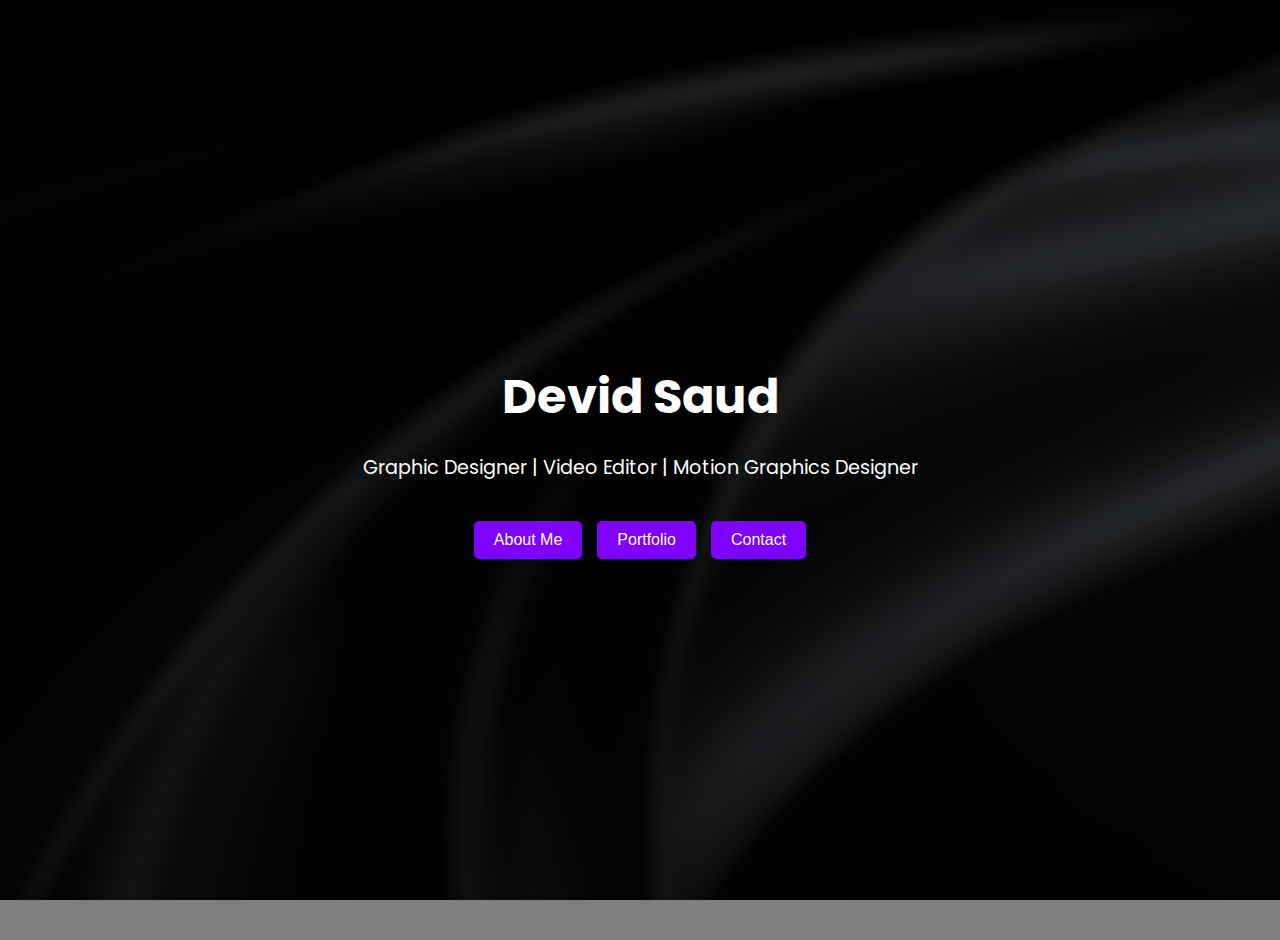
<file: index.html>
<!DOCTYPE html>
<html lang="en">
<head>
    <meta charset="UTF-8">
    <meta name="viewport" content="width=device-width, initial-scale=1.0"> <!-- Responsive meta tag -->
    <title>My Portfolio</title>
    <link rel="stylesheet" href="styles.css">
    <script>
        function showSection(sectionId) {
            // Ensure all sections are hidden first
            document.querySelectorAll('.content-section').forEach(section => {
                section.style.display = 'none';
            });

            // Display the selected section
            const targetSection = document.getElementById(sectionId);
            if (targetSection) {
                targetSection.style.display = 'block';
            } else {
                console.error(`Section with id "${sectionId}" not found.`);
            }
        }

        function togglePortfolioOptions() {
            const options = document.getElementById('portfolio-options');
            options.style.display = options.style.display === 'flex' ? 'none' : 'flex';
        }
    </script>
</head>
<body>
    <div class="hero">
        <h1>Devid Saud</h1>
        <p>Graphic Designer | Video Editor | Motion Graphics Designer</p>
        <div class="buttons">
            <button onclick="window.location.href='about.html'">About Me</button> <!-- Redirect to About Me -->
            <div style="position: relative; display: inline-block;">
                <button onclick="togglePortfolioOptions()">Portfolio</button> <!-- Show portfolio options -->
                <div id="portfolio-options" class="portfolio-options" style="display: none; position: absolute; top: 100%; left: -5px;">
                    <button onclick="window.location.href='portfolio.html'">Images</button>
                    <button onclick="window.location.href='video.html'">Videos</button>
                </div>
            </div>
            <button onclick="window.location.href='contact.html'">Contact</button> <!-- Redirect to Contact -->
        </div>
    </div>
</body>
</html>
</file>
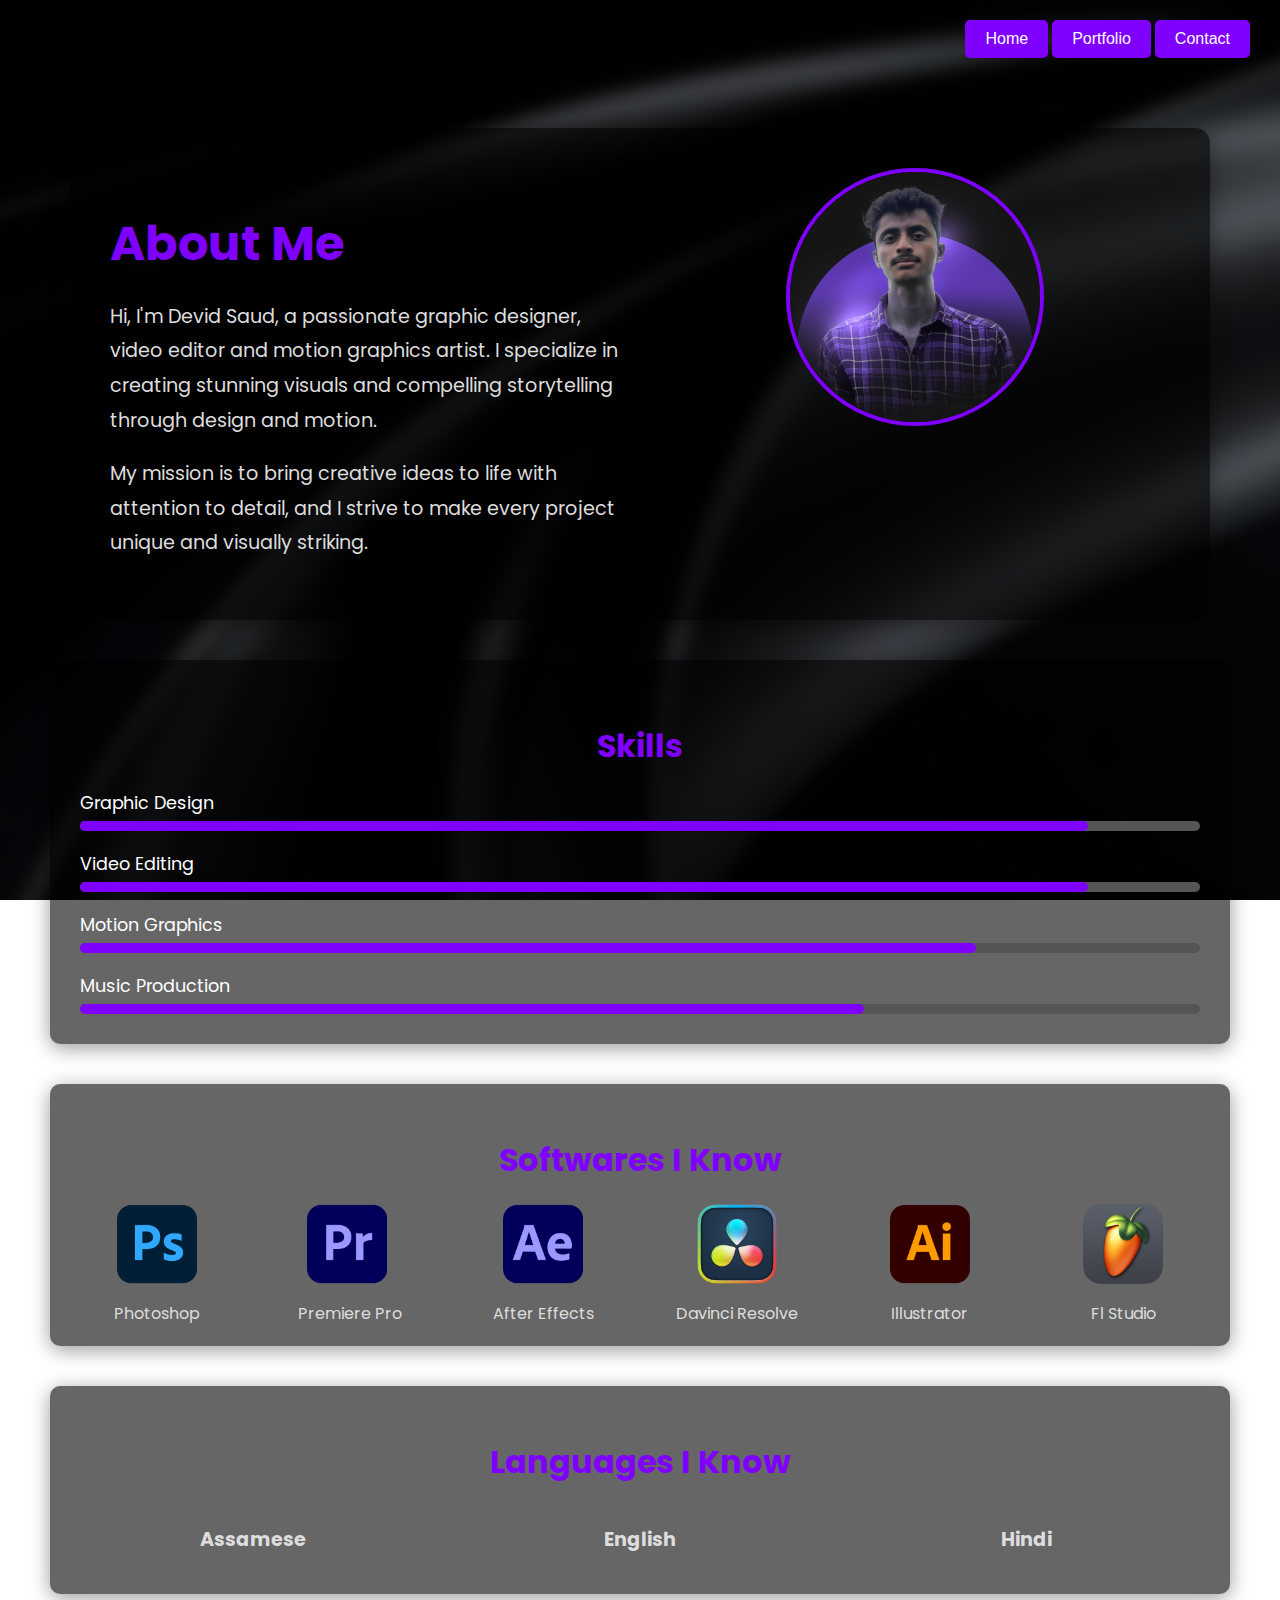
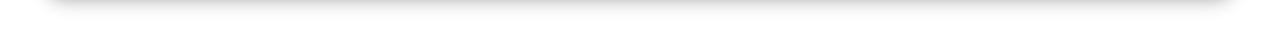
<file: about.html>
<!DOCTYPE html>
<html lang="en">
<head>
    <meta charset="UTF-8">
    <meta name="viewport" content="width=device-width, initial-scale=1.0">
    <title>About Me - Devid Saud</title>
    <link rel="stylesheet" href="styles.css"> <!-- Link to the CSS file -->
    <script>
        function togglePortfolioOptions() {
            const options = document.getElementById('portfolio-options');
            options.style.display = options.style.display === 'flex' ? 'none' : 'flex';
        }
    </script>
</head>
<body>
    <div class="buttons" style="text-align: right; margin-top: 20px; margin-right: 30px;"> <!-- Adjust spacing -->
        <button onclick="window.location.href='index.html'">Home</button> <!-- Redirect to home page -->
        <div style="position: relative; display: inline-block;">
            <button onclick="togglePortfolioOptions()">Portfolio</button> <!-- Show portfolio options -->
            <div id="portfolio-options" class="portfolio-options" style="display: none; position: absolute; top: 100%; right: -5px; width: 100%;"> <!-- Shift 1px right -->
                <button style="width: 100%;" onclick="window.location.href='portfolio.html'">Images</button>
                <button style="width: 100%;" onclick="window.location.href='video.html'">Videos</button>
            </div>
        </div>
        <button onclick="window.location.href='contact.html'">Contact</button> <!-- Redirect to contact -->
    </div>
    <div id="about" class="content-section" style="display: block;"> <!-- Ensure content is visible -->
        <div class="about-container">
            <div class="about-left">
                <h2>About Me</h2>
                <p>
                    Hi, I'm Devid Saud, a passionate graphic designer, video editor and motion graphics artist. I specialize in creating stunning visuals and compelling storytelling through design and motion.
                </p>
                <p>
                    My mission is to bring creative ideas to life with attention to detail, and I strive to make every project unique and visually striking.
                </p>
            </div>
            <div class="about-right">
                <img src="profile.jpg" alt="Devid Saud" class="profile-img">
            </div>
        </div>
        <div class="skills">
            <h3>Skills</h3>
            <div class="skills-list">
                <div class="skill-item">
                    <div class="skill-name">Graphic Design</div>
                    <div class="skill-bar-container">
                        <div class="skill-bar" style="width: 90%;"></div>
                    </div>
                </div>
                <div class="skill-item">
                    <div class="skill-name">Video Editing</div>
                    <div class="skill-bar-container">
                        <div class="skill-bar" style="width: 90%;"></div>
                    </div>
                </div>
                <div class="skill-item">
                    <div class="skill-name">Motion Graphics</div>
                    <div class="skill-bar-container">
                        <div class="skill-bar" style="width: 80%;"></div>
                    </div>
                </div>
                <div class="skill-item">
                    <div class="skill-name">Music Production</div>
                    <div class="skill-bar-container">
                        <div class="skill-bar" style="width: 70%;"></div>
                    </div>
                </div>
            </div>
        </div>
        <div class="softwares">
            <h3>Softwares I Know</h3>
            <div class="software-grid">
                <div class="software-item">
                    <img src="./assets/icons/photoshop.png" alt="Photoshop"> <!-- Ensure the path is correct -->
                    <p>Photoshop</p>
                </div>
                <div class="software-item">
                    <img src="./assets/icons/premiere.png" alt="Premiere Pro"> <!-- Ensure the path is correct -->
                    <p>Premiere Pro</p>
                </div>
                <div class="software-item">
                    <img src="./assets/icons/aftereffects.png" alt="After Effects"> <!-- Ensure the path is correct -->
                    <p>After Effects</p>
                </div>
                <div class="software-item">
                    <img src="./assets/icons/davinci2.png" alt="Davinci Resolve"> <!-- Ensure the path is correct -->
                    <p>Davinci Resolve</p>
                </div>
                <div class="software-item">
                    <img src="./assets/icons/illustrator.png" alt="Illustrator"> <!-- Ensure the path is correct -->
                    <p>Illustrator</p>
                </div>
                <div class="software-item">
                    <img src="./assets/icons/flstudio.png" alt="Fl Studio"> <!-- Ensure the path is correct -->
                    <p>Fl Studio</p>
                </div>
            </div>
        </div>
        <div class="languages">
            <h3>Languages I Know</h3>
            <div class="language-grid">
                <div class="language-item">
                    <p>Assamese</p>
                </div>
                <div class="language-item">
                    <p>English</p>
                </div>
                <div class="language-item">
                    <p>Hindi</p>
                </div>
            </div>
        </div>
    </div>
</body>
</html>
</file>
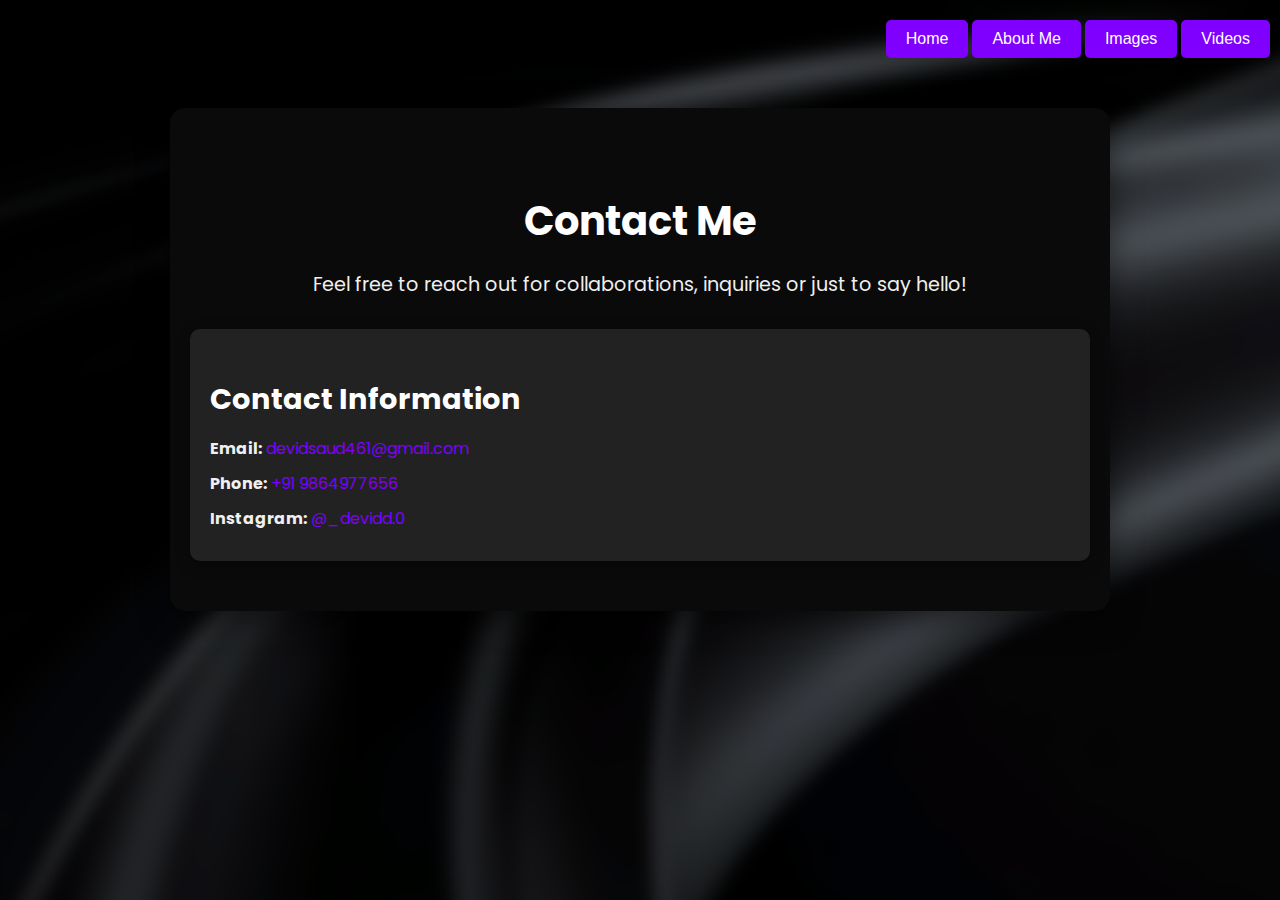
<file: contact.html>
<!DOCTYPE html>
<html lang="en">
<head>
    <meta charset="UTF-8">
    <meta name="viewport" content="width=device-width, initial-scale=1.0">
    <title>Contact - Devid Saud</title>
    <link rel="stylesheet" href="styles.css"> <!-- Link to the main CSS file -->
    <link rel="stylesheet" href="contact-styles.css"> <!-- Link to the contact-specific CSS file -->
</head>
<body>
    <div class="buttons" style="text-align: right; margin-top: 20px; margin-right: 10px;"> <!-- Adjust spacing -->
        <button onclick="window.location.href='index.html'">Home</button> <!-- Redirect to home page -->
        <button onclick="window.location.href='about.html'">About Me</button> <!-- Redirect to About Me -->
        <button onclick="window.location.href='portfolio.html'">Images</button> <!-- Redirect to Images -->
        <button onclick="window.location.href='video.html'">Videos</button> <!-- Redirect to Videos -->
    </div>
    <section id="contact" class="contact-section">
        <div class="contact-header">
            <h2>Contact Me</h2>
            <p>Feel free to reach out for collaborations, inquiries or just to say hello!</p>
        </div>
        <div class="contact-content">
            <div class="contact-info">
                <h3>Contact Information</h3>
                <p><strong>Email:</strong> <a href="mailto:devidsaud461@gmail.com">devidsaud461@gmail.com</a></p>
                <p><strong>Phone:</strong> <a href="tel:+919864977656">+91 9864977656</a></p>
                <p><strong>Instagram:</strong> <a href="https://www.instagram.com/_devidd.0/" target="_blank">@_devidd.0</a></p>
            </div>
        </div>
    </section>
</body>
</html>
</file>
<file: styles.css>
@import url('https://fonts.googleapis.com/css2?family=Poppins:wght@300;400;700&display=swap');

body {
    margin: 0;
    font-family: 'Poppins', sans-serif;
    background: url('bg.png') no-repeat center center fixed;
    background-size: cover;
    color: white;
    text-align: center;
    position: relative;
    overflow-y: auto; /* Ensure the page is scrollable */
    animation: moveBg 10s linear infinite; /* Add animation */
}

@keyframes moveBg {
    0% {
        background-position: center center;
    }
    50% {
        background-position: center top;
    }
    100% {
        background-position: center center;
    }
}

.hero {
    height: 100vh;
    display: flex;
    flex-direction: column;
    justify-content: center;
    align-items: center;
    background: rgba(0, 0, 0, 0.5); /* Add overlay effect */
    padding: 20px;
    position: relative;
    z-index: 1; /* Ensure content stays above the animation */
}

h1 {
    font-size: 3rem;
    margin: 0;
}

p {
    font-size: 1.2rem;
}

.hero .buttons {
    display: flex;
    justify-content: center; /* Center-align buttons for the home screen */
    gap: 15px;
    margin: 20px 0;
}

#about .buttons {
    display: flex;
    justify-content: flex-end; /* Right-align buttons */
    gap: 15px;
    margin-top: 30px; /* Add spacing to move buttons down */
    margin-right: 30px; /* Add spacing from the right edge */
}

.buttons button {
    background: #7F00FF;
    border: none;
    color: white;
    padding: 10px 20px;
    font-size: 1rem;
    cursor: pointer;
    border-radius: 5px;
    transition: 0.3s;
}

.buttons button:hover { 
    background: transparent;
    color: #7F00FF;
    border: 2px solid #7F00FF;
}

.content-section {
    display: none;
    padding: 50px;
    animation: fadeIn 0.5s ease-in-out;
}

@keyframes fadeIn {
    from { opacity: 0; }
    to { opacity: 1; }
}

.about-container {
    display: flex;
    flex-direction: row;
    justify-content: space-between;
    gap: 40px;
    color: white;
    padding: 40px;
    background: rgba(0, 0, 0, 0.6);
    border-radius: 15px;
    box-shadow: 0 4px 20px rgba(0, 0, 0, 0.4);
    margin: 20px;
    animation: slideIn 1s ease-out forwards;
}

@keyframes slideIn {
    from {
        opacity: 0;
        transform: translateX(-50px);
    }
    to {
        opacity: 1;
        transform: translateX(0);
    }
}

.about-left {
    flex: 1;
    text-align: left;
}

.about-left h2 {
    font-size: 3rem;
    color: #7F00FF;
    margin-bottom: 20px;
}

.about-left p {
    font-size: 1.2rem;
    line-height: 1.8;
    color: #ddd;
}

.about-right {
    flex: 1;
    text-align: center;
}

.profile-img {
    width: 250px;
    height: 250px;
    border-radius: 50%;
    object-fit: cover;
    border: 4px solid #7F00FF;
    transition: transform 0.3s ease;
}

.profile-img:hover {
    transform: scale(1.1);
}

.skills {
    margin-top: 40px;
    background: rgba(0, 0, 0, 0.6);
    border-radius: 10px;
    padding: 30px;
    box-shadow: 0 4px 20px rgba(0, 0, 0, 0.4);
    animation: fadeInUp 1s ease-out forwards;
}

@keyframes fadeInUp {
    from {
        opacity: 0;
        transform: translateY(20px);
    }
    to {
        opacity: 1;
        transform: translateY(0);
    }
}

.skills h3 {
    font-size: 2rem;
    color: #7F00FF;
    margin-bottom: 20px;
}

.skills-list {
    display: flex;
    flex-direction: column;
    gap: 20px;
    direction: ltr; /* Change direction back to left-to-right */
}

.skill-item {
    display: flex;
    flex-direction: column; /* Stack the text and bar vertically */
    align-items: flex-start; /* Align items to the left */
    font-size: 1.1rem;
    position: relative; /* Ensure the grey bar is positioned correctly */
}

.skill-bar-container {
    position: relative;
    width: 100%; /* Full width container for the bars */
    height: 10px;
    margin-top: 5px; /* Add spacing between the skill name and the bars */
}

.skill-bar-container::before {
    content: '';
    position: absolute;
    top: 0;
    left: 0;
    width: 100%; /* Full width grey bar */
    height: 10px;
    background-color: #555; /* Grey color for the background bar */
    border-radius: 5px;
    z-index: 0; /* Ensure it appears below the colored bar */
}

.skill-bar {
    position: relative;
    width: 0; /* Default width, will be overridden inline */
    height: 10px;
    background-color: #7F00FF; /* Violet color for the skill bar */
    border-radius: 5px;
    z-index: 1; /* Ensure it appears above the grey bar */
    transition: width 0.5s ease;
}

.about-text h2 {
    font-size: 2.5rem;
    color: #7F00FF;
    margin-bottom: 10px;
}

.about-text p {
    font-size: 1.2rem;
    line-height: 1.6;
    max-width: 600px;
}

.about-abstract {
    display: flex;
    gap: 15px;
    justify-content: center;
    position: relative;
}

.abstract-shape {
    width: 100px;
    height: 100px;
    background: #7F00FF;
    border-radius: 50%;
    opacity: 0.7;
    animation: float 4s infinite ease-in-out;
}

.abstract-shape:nth-child(2) {
    width: 120px;
    height: 120px;
    animation-delay: 1s;
}

.abstract-shape:nth-child(3) {
    width: 80px;
    height: 80px;
    animation-delay: 2s;
}

@keyframes float {
    0%, 100% {
        transform: translateY(0);
    }
    50% {
        transform: translateY(-20px);
    }
}

/* Portfolio Section Styles */
.portfolio-section {
    padding: 50px;
    background: #0a0a0a;
    color: white;
    text-align: center;
}

.portfolio-section h2 {
    font-size: 2em;
    color: #a100ff;
}

.portfolio-container {
    display: flex;
    justify-content: center;
    gap: 20px;
    flex-wrap: wrap;
    margin-top: 20px;
    position: relative; /* Ensure child elements are positioned relative to this container */
}

.portfolio-item {
    background: rgba(255, 255, 255, 0.1);
    border-radius: 10px;
    overflow: hidden;
    width: 300px;
    text-align: left;
    transition: transform 0.3s ease, box-shadow 0.3s ease, filter 0.3s ease;
}

.portfolio-container:hover .portfolio-item {
    filter: blur(2px) brightness(0.7); /* Dim and blur all items */
    transform: scale(0.95); /* Slightly shrink all items */
}

.portfolio-container:hover .portfolio-item:hover {
    filter: none; /* Remove blur and dim on the hovered item */
    transform: scale(1.05); /* Enlarge the hovered item */
    z-index: 1; /* Bring the hovered item to the front */
    box-shadow: 0 4px 20px rgba(0, 0, 0, 0.5); /* Add a shadow for emphasis */
}

.portfolio-item img {
    width: 100%;
    aspect-ratio: 1 / 1; /* Maintain 1:1 aspect ratio */
    object-fit: cover;
    display: block; /* Ensure the image is displayed as a block element */
}

.portfolio-container:first-of-type .portfolio-item img {
    width: 100%;
    aspect-ratio: 16 / 9; /* Maintain 16:9 aspect ratio for the first container */
    object-fit: cover;
    display: block;
}

.portfolio-container:last-of-type .portfolio-item img {
    width: 100%;
    aspect-ratio: 1 / 1; /* Maintain 1:1 aspect ratio for the second container */
    object-fit: cover;
    display: block;
}

.portfolio-info {
    padding: 15px;
}

.portfolio-info h3 {
    color: #a100ff;
}

.video-wrapper {
    position: relative;
    width: 100%;
    padding-top: 177.78%; /* 9:16 aspect ratio (100 / 9 * 16) */
    overflow: hidden;
    border-radius: 10px; /* Optional: Add rounded corners */
    background: #000; /* Optional: Add a background color */
}

.video-wrapper video {
    position: absolute;
    top: 0;
    left: 0;
    width: 100%;
    height: 100%;
    object-fit: cover;
    transition: transform 0.3s ease, filter 0.3s ease;
}

.video-wrapper:hover video {
    filter: none; /* Remove any dimming or blur */
    transform: scale(1.05); /* Enlarge the hovered video */
    z-index: 1; /* Bring the hovered video to the front */
}

.video-wrapper:hover video::-webkit-media-controls {
    display: none; /* Hide controls on hover for a cleaner look */
}

/* Portfolio Options Styles */
.portfolio-options {
    display: flex;
    flex-direction: column;
    gap: 5px; /* Reduce gap between buttons */
    background: rgba(0, 0, 0, 0.8);
    padding: 5px; /* Adjust padding for a compact look */
    border-radius: 5px;
    box-shadow: 0 4px 10px rgba(0, 0, 0, 0.5);
    z-index: 1000;
    width: 100%; /* Match the width of the parent button */
}

.portfolio-options button {
    background: #7F00FF;
    border: none;
    color: white;
    padding: 10px 20px; /* Match the padding of the "Portfolio" button */
    font-size: 1rem; /* Match the font size of the "Portfolio" button */
    cursor: pointer;
    border-radius: 5px;
    transition: 0.3s;
    text-align: center; /* Center-align text */
}

.portfolio-options button:hover {
    background: transparent;
    color: #7F00FF;
    border: 2px solid #7F00FF;
}

/* Softwares I Know Section Styles */
.softwares {
    margin-top: 40px;
    background: rgba(0, 0, 0, 0.6);
    border-radius: 10px;
    padding: 20px;
    box-shadow: 0 4px 20px rgba(0, 0, 0, 0.4);
    animation: fadeInUp 1s ease-out forwards;
    text-align: center;
}

.softwares h3 {
    font-size: 2rem;
    color: #7F00FF;
    margin-bottom: 20px;
}

.software-grid {
    display: grid;
    grid-template-columns: repeat(auto-fit, minmax(120px, 1fr));
    gap: 20px;
    justify-items: center;
    align-items: center;
}

.software-item {
    text-align: center;
    color: #ddd;
    transition: transform 0.3s ease;
}

.software-item img {
    width: 80px;
    height: 80px;
    object-fit: contain;
    margin-bottom: 10px;
    transition: transform 0.3s ease;
}

.software-item img[alt="Premiere Pro"] {
    position: relative;
    left: -3px; /* Shift the icon 3px to the left */
}

.software-item:hover {
    transform: scale(1.1); /* Keep the scaling effect */
}

.software-item:hover img[alt="Photoshop"],
.software-item:hover img[alt="Premiere Pro"],
.software-item:hover img[alt="After Effects"],
.software-item:hover img[alt="Davinci Resolve"],
.software-item:hover img[alt="Illustrator"],
.software-item:hover img[alt="Fl Studio"] {
    filter: brightness(1.2); /* Slightly brighten the image on hover */
}

.software-item p {
    font-size: 1rem;
    margin: 0;
}

/* Languages I Know Section Styles */
.languages {
    margin-top: 40px;
    background: rgba(0, 0, 0, 0.6);
    border-radius: 10px;
    padding: 20px;
    box-shadow: 0 4px 20px rgba(0, 0, 0, 0.4);
    animation: fadeInUp 1s ease-out forwards;
    text-align: center;
}

.languages h3 {
    font-size: 2rem;
    color: #7F00FF;
    margin-bottom: 20px;
}

.language-grid {
    display: grid;
    grid-template-columns: repeat(auto-fit, minmax(120px, 1fr));
    gap: 20px;
    justify-items: center;
    align-items: center;
}

.language-item {
    text-align: center;
    color: #ddd;
    font-size: 1rem;
    font-weight: bold;
}

/* Responsive Design */
@media (max-width: 768px) {
    h1 {
        font-size: 2.5rem;
    }

    p {
        font-size: 1rem;
    }

    .buttons button {
        padding: 8px 16px;
        font-size: 0.9rem;
    }

    .content-section {
        padding: 30px;
    }

    .about-container {
        flex-direction: column;
        align-items: center;
    }

    .about-left, .about-right {
        flex: none;
        width: 100%;
    }

    .profile-img {
        width: 200px;
        height: 200px;
    }

    .skills h3 {
        font-size: 1.5rem;
    }

    .skills-list {
        gap: 15px;
    }

    .skill-name {
        font-size: 1rem;
    }
}

@media (max-width: 480px) {
    h1 {
        font-size: 2rem;
    }

    p {
        font-size: 0.9rem;
    }

    .buttons button {
        padding: 6px 12px;
        font-size: 0.8rem;
    }

    .content-section {
        padding: 20px;
    }

    .about-left p {
        font-size: 1rem;
    }

    .skills h3 {
        font-size: 1.2rem;
    }

    .skills-list {
        gap: 10px;
    }
}
</file>
<file: contact-styles.css>
/* Contact Section Styles */
.contact-section {
    padding: 50px 20px;
    background: #0a0a0a; /* Replace gradient with a solid dark background */
    color: white;
    text-align: center;
    border-radius: 15px;
    box-shadow: 0 8px 30px rgba(0, 0, 0, 0.5);
    max-width: 900px;
    margin: 50px auto;
    animation: fadeIn 1s ease-in-out;
}

@keyframes fadeIn {
    from {
        opacity: 0;
        transform: translateY(20px);
    }
    to {
        opacity: 1;
        transform: translateY(0);
    }
}

.contact-header h2 {
    font-size: 2.5rem;
    margin-bottom: 10px;
    color: #fff;
    animation: slideIn 1s ease-in-out;
}

.contact-header p {
    font-size: 1.2rem;
    color: #f0f0f0;
    margin-bottom: 30px;
    animation: slideIn 1.2s ease-in-out;
}

@keyframes slideIn {
    from {
        opacity: 0;
        transform: translateX(-20px);
    }
    to {
        opacity: 1;
        transform: translateX(0);
    }
}

.contact-content {
    display: flex;
    flex-wrap: wrap;
    gap: 30px;
    justify-content: center;
    animation: fadeIn 1.5s ease-in-out;
}

.contact-info {
    flex: 1;
    min-width: 300px;
    text-align: left;
    background: rgba(255, 255, 255, 0.1);
    padding: 20px;
    border-radius: 10px;
    box-shadow: 0 4px 15px rgba(0, 0, 0, 0.3);
    animation: fadeIn 1.8s ease-in-out;
}

.contact-info h3 {
    font-size: 1.8rem;
    margin-bottom: 15px;
    color: #fff;
}

.contact-info p {
    font-size: 1rem;
    margin: 10px 0;
    color: #f0f0f0;
}

.contact-info a {
    color: #7F00FF; /* Change to violet color */
    text-decoration: none;
    transition: color 0.3s ease;
}

.contact-info a:hover {
    color: #E100FF; /* Slightly lighter violet on hover */
}

.contact-map {
    flex: 1;
    min-width: 300px;
    background: rgba(255, 255, 255, 0.1);
    padding: 20px;
    border-radius: 10px;
    box-shadow: 0 4px 15px rgba(0, 0, 0, 0.3);
    animation: fadeIn 2s ease-in-out;
}

.contact-map h3 {
    font-size: 1.8rem;
    margin-bottom: 15px;
    color: #fff;
}

.map-container iframe {
    border-radius: 10px;
    box-shadow: 0 4px 15px rgba(0, 0, 0, 0.3);
}

.contact-form {
    flex: 1;
    min-width: 300px;
    background: rgba(255, 255, 255, 0.1);
    padding: 20px;
    border-radius: 10px;
    box-shadow: 0 4px 15px rgba(0, 0, 0, 0.3);
}

.contact-form h3 {
    font-size: 1.8rem;
    margin-bottom: 15px;
    color: #fff;
}

.contact-form input,
.contact-form textarea {
    width: 100%;
    padding: 10px;
    margin-bottom: 15px;
    border: none;
    border-radius: 5px;
    background: rgba(255, 255, 255, 0.2);
    color: #fff;
    font-size: 1rem;
}

.contact-form input::placeholder,
.contact-form textarea::placeholder {
    color: #ddd;
}

.contact-form button {
    background: #FFD700;
    color: #000;
    border: none;
    padding: 10px 20px;
    font-size: 1rem;
    border-radius: 5px;
    cursor: pointer;
    transition: background 0.3s ease;
}

.contact-form button:hover {
    background: #fff;
    color: #000;
}
</file>
